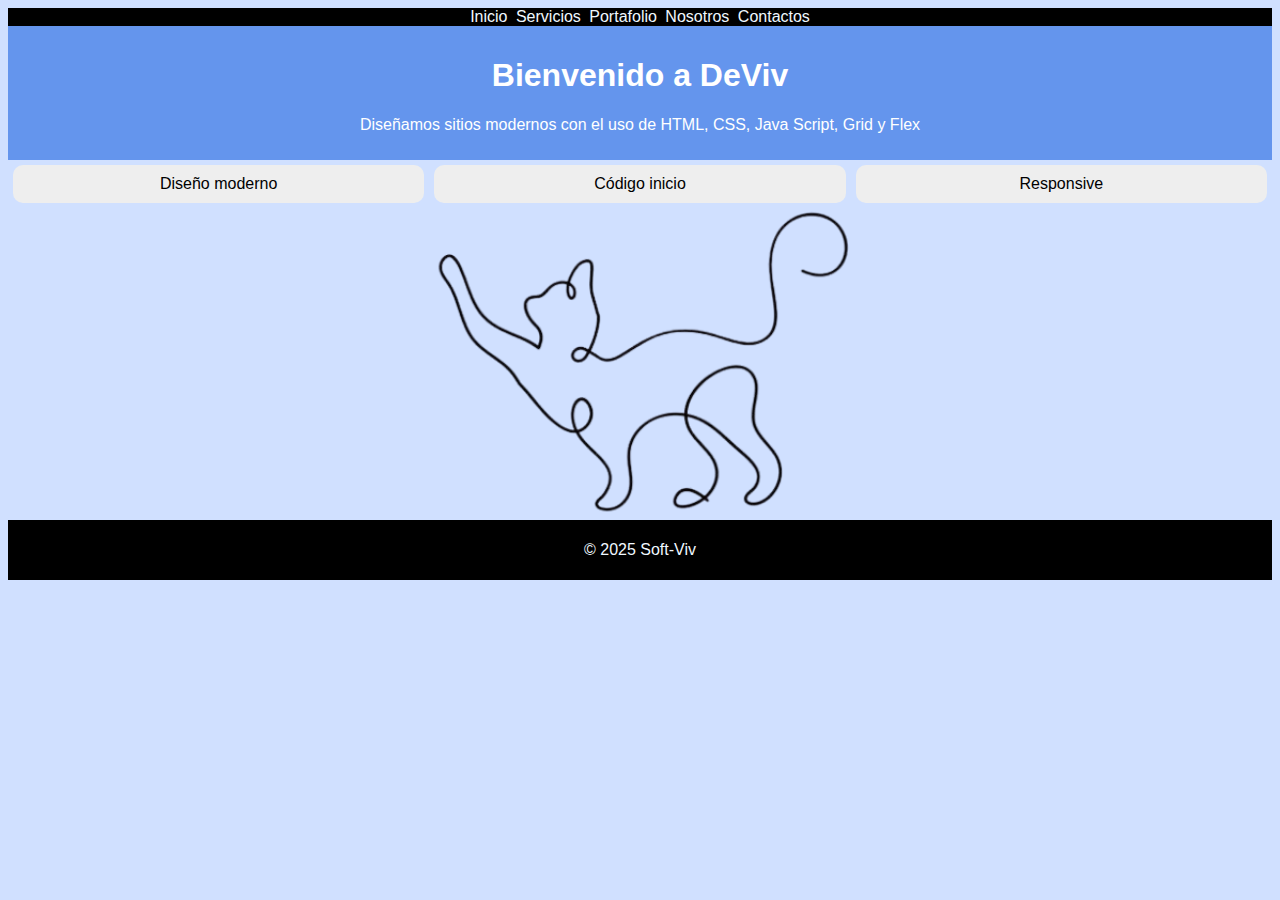
<file: index.html>
<!DOCTYPE html>
<html lang="en">
<head>
    <meta charset="UTF-8">
    <meta name="viewport" content="width=device-width, initial-scale=1.0">
    <title>Inicio</title>
    <link rel="stylesheet" href="estilos.css">
</head>
<body>
    <header>
        <nav>
            <a href="index.html">Inicio</a>
            <a href="servicios.html">Servicios</a>
            <a href="portafolio.html">Portafolio</a>
            <a href="nosotros.html">Nosotros</a>
            <a href="contacto.html">Contactos</a>
        </nav>
        <div id="bien">
            <h1>Bienvenido a DeViv</h1>
            <p>Diseñamos sitios modernos con el uso de HTML, CSS, Java Script, Grid y Flex</p>
        </div>
            
    </header>
    <main>
        <article>
            <div class="secciones">
                <h3>Diseño moderno</h3>
                <h3>Código inicio</h3>
                <h3>Responsive</h3>
            </div>
            <img src="image/chat.png" width="450">
            
        </article>
    </main>
    <footer>
        <p>&copy; 2025  Soft-Viv</p>
    </footer>

</body> 
</html>
</file>
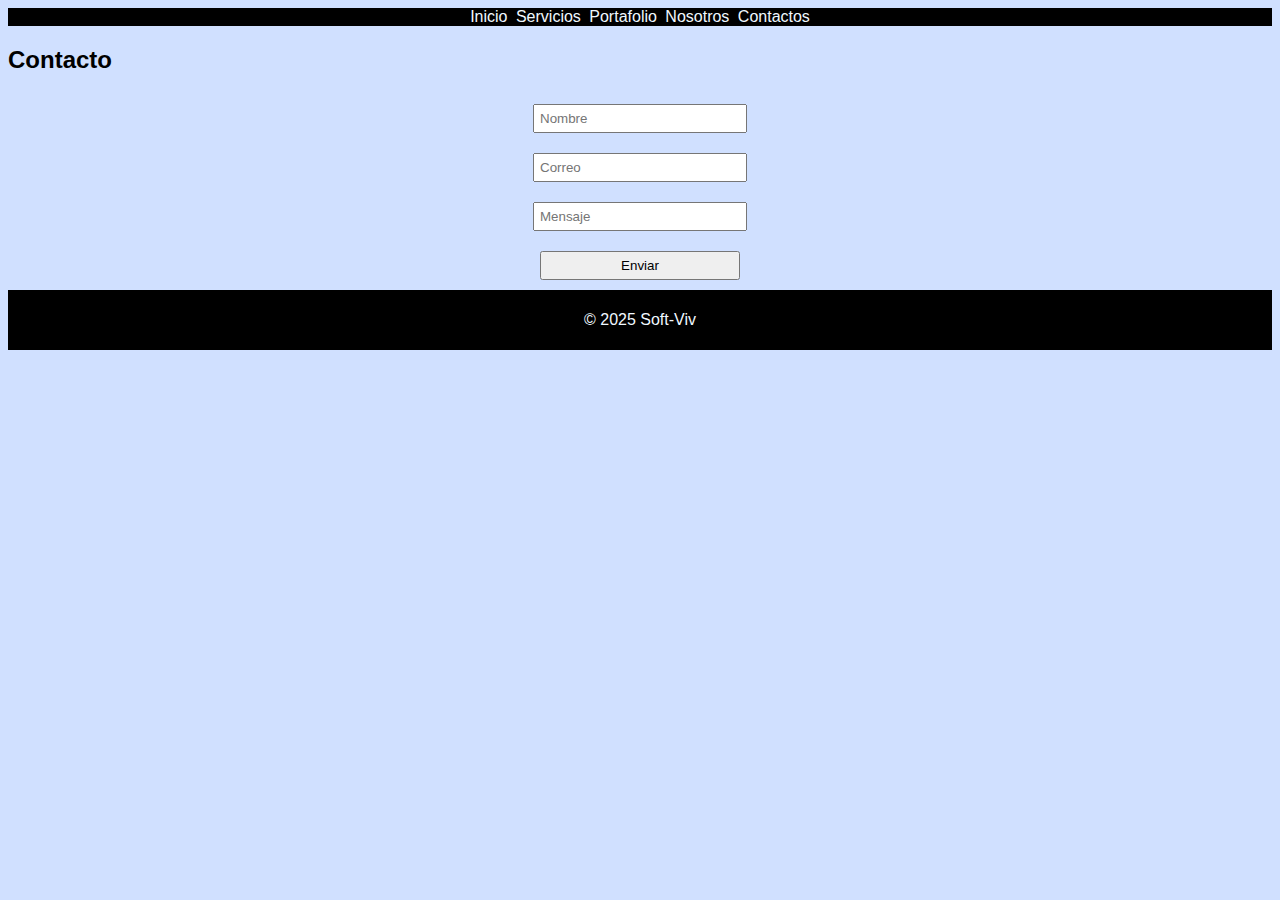
<file: contacto.html>
<!DOCTYPE html>
<html lang="en">
<head>
    <meta charset="UTF-8">
    <meta name="viewport" content="width=device-width, initial-scale=1.0">
    <title>Contacto</title>
    <link rel="stylesheet" href="estilos.css">
</head>
<body>
    <header>
        <nav>
            <a href="index.html">Inicio</a>
            <a href="servicios.html">Servicios</a>
            <a href="portafolio.html">Portafolio</a>
            <a href="nosotros.html">Nosotros</a>
            <a href="contacto.html">Contactos</a>
        </nav>
    </header>

    <main>
        <h2>Contacto</h2>
        <form>
            <input type="text" placeholder="Nombre"><br>
            <input type="email"placeholder="Correo"><br>
            <input type="text" placeholder="Mensaje"><br>
            <input type="button" value="Enviar">
        </form>
    </main>

    <footer>
        <p>&copy; 2025  Soft-Viv</p>
    </footer>
</body>
</html>
</file>
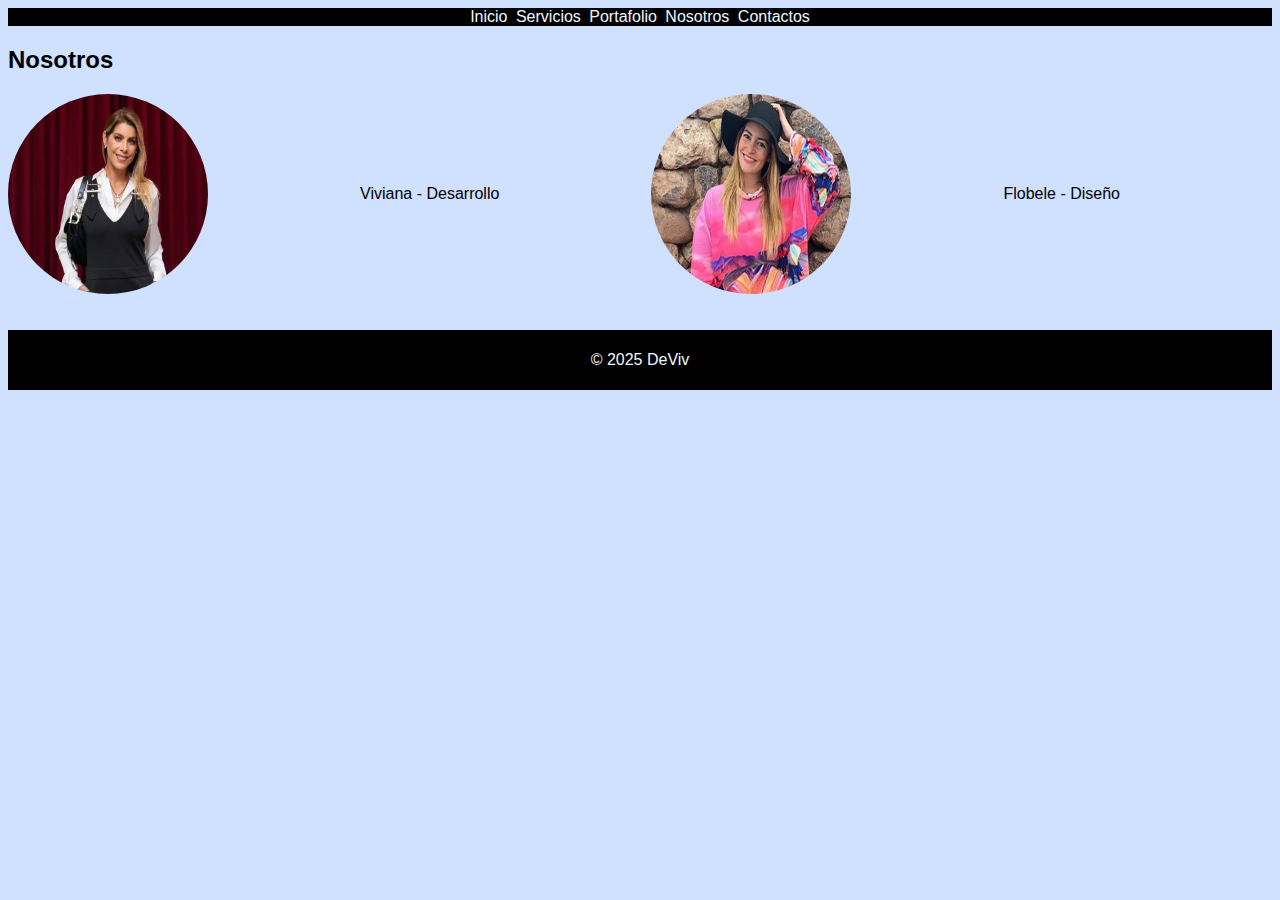
<file: nosotros.html>
<!DOCTYPE html>
<html lang="en">
<head>
    <meta charset="UTF-8">
    <meta name="viewport" content="width=device-width, initial-scale=1.0">
    <title>Nosotros</title>
    <link rel="stylesheet" href="estilos.css">
</head>
<body>
    <header>
        <nav>
            <a href="index.html">Inicio</a>
            <a href="servicios.html">Servicios</a>
            <a href="portafolio.html">Portafolio</a>
            <a href="nosotros.html">Nosotros</a>
            <a href="contacto.html">Contactos</a>
        </nav>
    </header>

    <main>
        <h2>Nosotros</h2>
        <article>
            <div class="secciones">
                <img class="nos" src="image/viv.png" width="250">
                <p>Viviana - Desarrollo</p>
                <img class="nos" src="image/flo.png" width="250">
                <p>Flobele - Diseño</p>
            </div>
            <br><br>
        </article>
    </main>

    <footer>
        <p>&copy; 2025  DeViv</p>
    </footer>
</body>
</html>
</file>
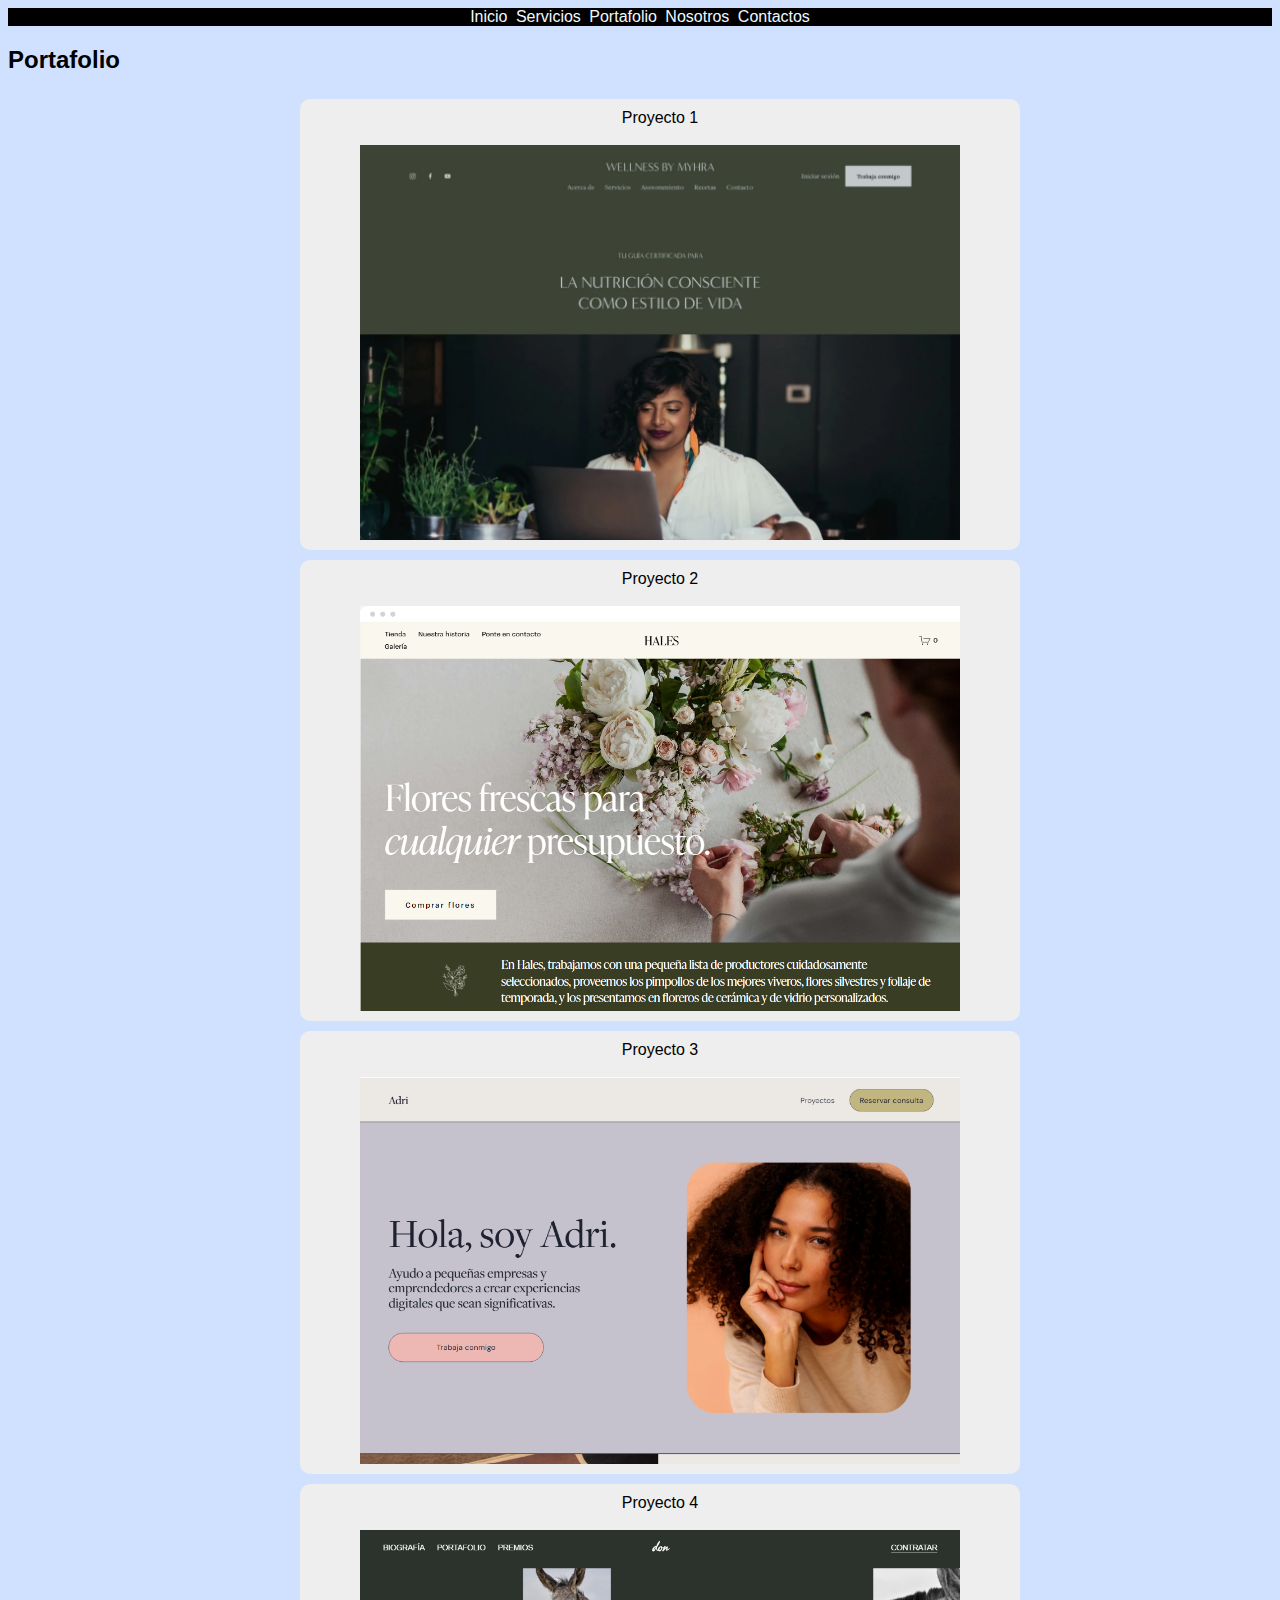
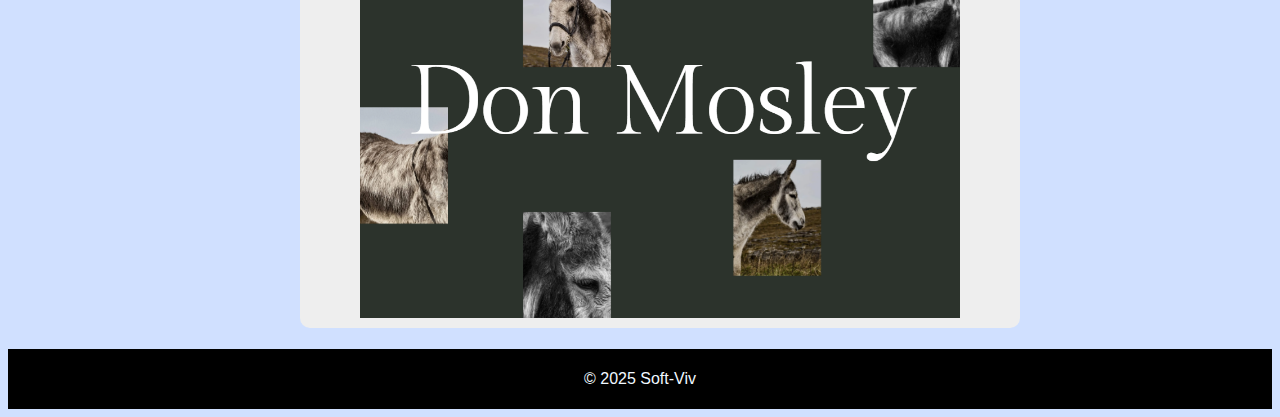
<file: portafolio.html>
<!DOCTYPE html>
<html lang="en">
<head>
    <meta charset="UTF-8">
    <meta name="viewport" content="width=device-width, initial-scale=1.0">
    <title>Portafolio</title>
    <link rel="stylesheet" href="estilos.css">
</head>
<body>
    <header>
        <nav>
            <a href="index.html">Inicio</a>
            <a href="servicios.html">Servicios</a>
            <a href="portafolio.html">Portafolio</a>
            <a href="nosotros.html">Nosotros</a>
            <a href="contacto.html">Contactos</a>
        </nav>
    </header>

    <main>
        <h2>Portafolio</h2>
        <article>
            <ul class="proye">
                <li>Proyecto 1
                    <br><br>
                    <img src="image/proy1.png" width="600">
                </li>
                <li>Proyecto 2
                    <br><br>
                    <img src="image/proy2.png" width="600">
                </li>
                <li>Proyecto 3
                    <br><br>
                    <img src="image/proy3.png" width="600">
                </li>
                <li>Proyecto 4
                    <br><br>
                    <img src="image/proy4.png" width="600">
                </li>
            </ul>
        </article>
    </main>

    <footer>
        <p>&copy; 2025  Soft-Viv</p>
    </footer>
</body>
</html>
</file>
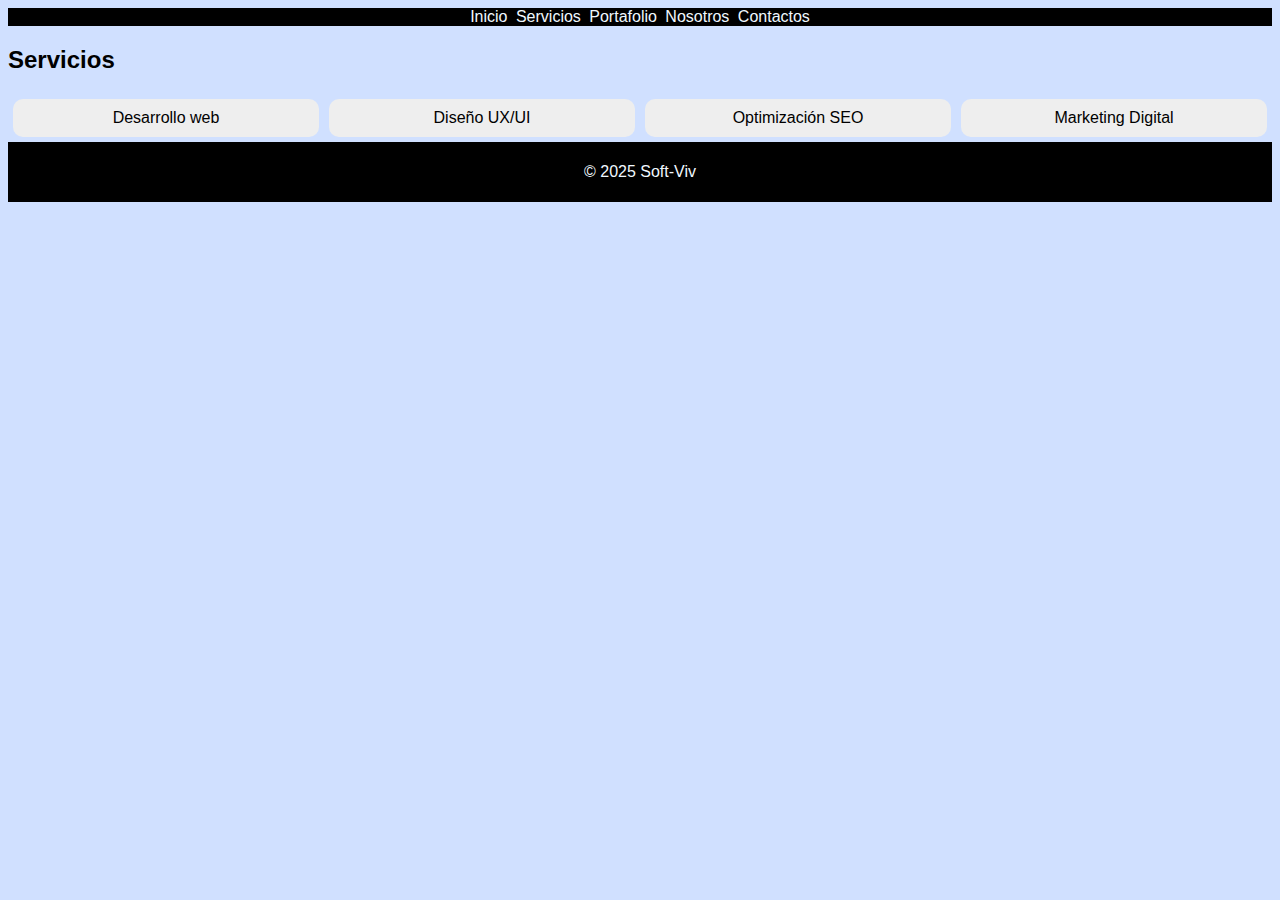
<file: servicios.html>
<!DOCTYPE html>
<html lang="en">
<head>
    <meta charset="UTF-8">
    <meta name="viewport" content="width=device-width, initial-scale=1.0">
    <title>Servicios</title>
    <link rel="stylesheet" href="estilos.css">
</head>
<body>
    <header>
        <nav>
            <a href="index.html">Inicio</a>
            <a href="servicios.html">Servicios</a>
            <a href="portafolio.html">Portafolio</a>
            <a href="nosotros.html">Nosotros</a>
            <a href="contacto.html">Contactos</a>
        </nav>
    </header>

    <main>
        <h2>Servicios</h2>
        <article>
            <div class="secciones">
                <h3>Desarrollo web</h3>
                <h3>Diseño UX/UI</h3>
                <h3>Optimización SEO</h3>
                <h3>Marketing Digital</h3>
            </div>
        </article>
    </main>

    <footer>
        <p>&copy; 2025  Soft-Viv</p>
    </footer>
</body>
</html>
</file>
<file: estilos.css>
/*Formato*/
body{
    font-family:Arial, Helvetica, sans-serif;
    background-color: rgb(208, 224, 255);
}
header nav, footer{
    background-color: black;
    color: aliceblue;
    text-align: center;
}
footer{
    padding: 5px;
}
a{
    text-decoration: none;
    font-style: normal;
    color: aliceblue;
    padding: 2px;
    border-radius: 5px;
}
a:hover{
    background-color: rgb(88, 86, 86);
}

/*Bienveniva(inicio)*/
#bien{
    background-color: cornflowerblue;
    color: white;
    text-align: center;
    padding: 10px;
}
img{
    display: block;
    margin-left: auto;
    margin-right: auto;
}

.secciones{
    display: flex;
    flex-direction: row;
    text-align: center;
    align-items: center;
}

h3{
    font: inherit;
    flex:1;
    background-color: rgb(238, 238, 238);
    border-radius: 10px;
    text-align: center;
    padding: 10px;
    margin: 5px;   
}
.secciones p{
    flex: auto;
}
ul{
    display: flex;
    text-align: center;
    align-items: center;
}
li{
    list-style: none;
    flex: auto;
    background-color: rgb(238, 238, 238);
    border-radius: 10px;
    text-align: center;
    padding: 10px;
    margin: 5px;    
}
ul > img{
    flex:auto;
    align-items:center;
    padding: 10px;
    margin: 5px;  
}
.nos{
    border-radius: 50%;
    width: 200px;
    height: 200px;
}
.proye{
    display: flex;
    flex-direction: column;
}
.proye li{
    flex: 1;
    width: 700px;
}
/*Formulario*/
form{
    text-align: center;
}
form input{
    padding: 5px;
    margin: 10px;
    width: 200px;
}
</file>
